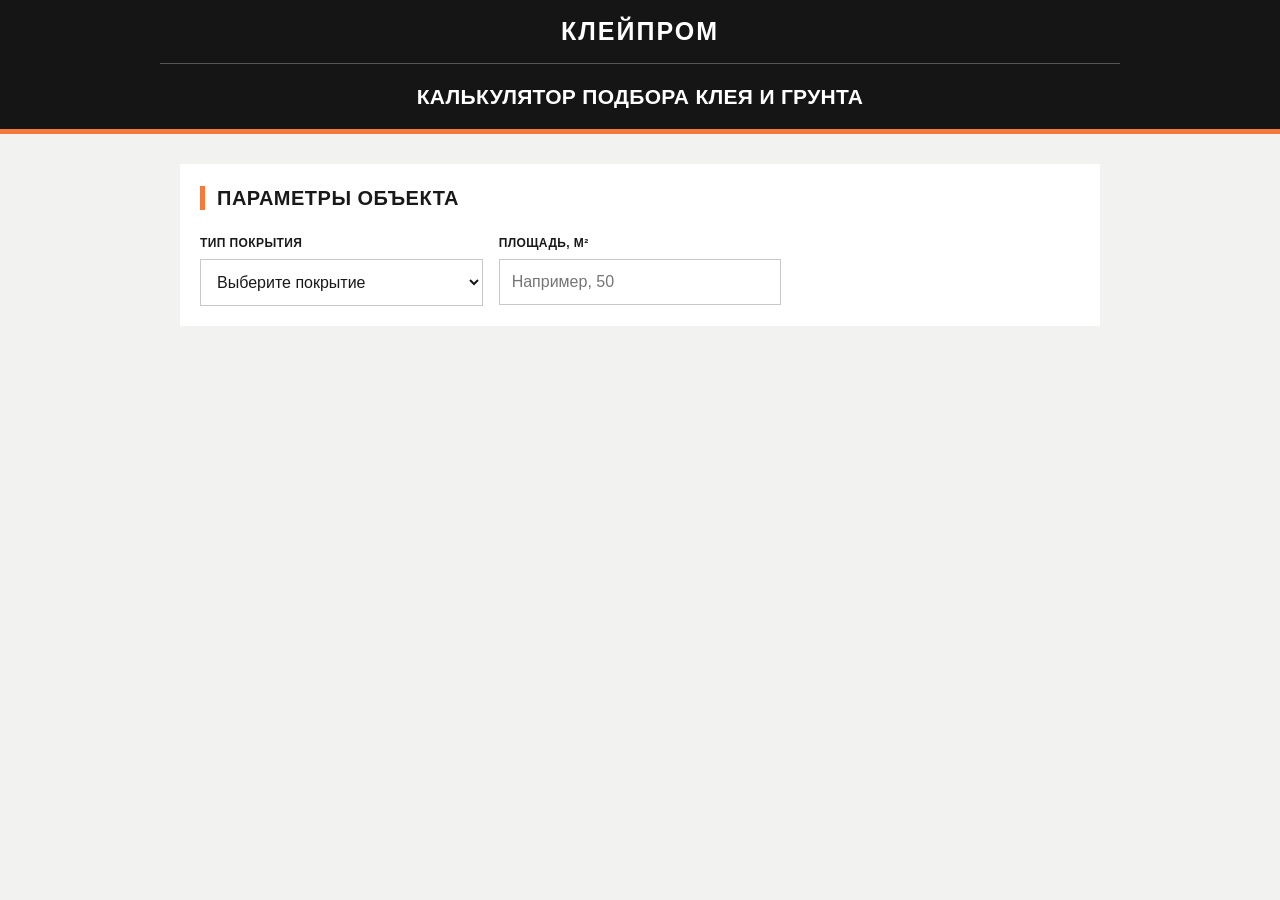
<file: index.html>
<!doctype html>
<html lang="ru">
<head>
  <meta charset="utf-8">
  <meta name="viewport" content="width=device-width, initial-scale=1">
  <title>Калькулятор подбора грунта и клея</title>
  <link rel="stylesheet" href="style.css">
</head>
<body>
  <header class="top">
    <div class="wrap">
      <div class="nav">
        <div class="brand">КЛЕЙПРОМ</div>
      </div>
      <p>Калькулятор подбора клея и грунта</p>
    </div>
  </header>
  <main class="wrap">
    <section class="card">
      <h2>Параметры объекта</h2>
      <div class="grid">
        <label>Тип покрытия
          <select id="covering">
            <option value="">Выберите покрытие</option>
            <option value="spc">SPC/MSPC</option>
            <option value="lvt">LVT/ПВХ</option>
            <option value="parquet">Паркет</option>
            <option value="massiv">Массив</option>
            <option value="cover">Ковровая плитка</option>
            <option value="cork">Пробка</option>
            <!-- <option value="laminate">Ламинат</option>
            <option value="linoleum">Линолиум</option> -->
          </select>
        </label>
        <label>Площадь, м²
          <input id="area" type="number" min="0" step="0.1" placeholder="Например, 50">
        </label>
        <div id="woodWidth"></div>
        </div>
      </div>
    </section>
    <section id="criteriaCard" class="card hidden">
      <h2>Критерии</h2>
      <div id="criteria" class="criteria">
      </div>
      <button id="calculate" class="calculate-button" type="button">Рассчитать</button>
    </section>
    <section id="results" class="card hidden" aria-live="polite">
      <h2>Результат</h2>
      <div class="columns">
        <div class="result-box">
          <h3>Подходящий грунт</h3>
          <div id="primers"></div>
          <div id="primerConsumption" class="consumption-note hidden"></div>
        </div>
        <div class="result-box">
          <h3>Подходящий клей</h3>
          <div id="adhesives">
          <div id="adhesiveConsumption" class="consumption-note hidden"></div>
          </div>
        </div>
      </div>
      <p class="footnote">Тара клея рассчитана по правилу: полные большие упаковки, затем при остатке больше 80% большой - ещё большая; при остатке не более 80% - малая. Если малой упаковки нет, добавляется большая.</p>
      <div class="order-block">
        <h3>Ваш заказ</h3>
        <div class="order-grid">
          <label>Наименование юрлица<input id="legalEntity" type="text" placeholder="Например, ООО «Ромашка»">
          </label>
          <label>Текст заказа<textarea id="orderText" readonly>Заказ от:\n\nТовар</textarea>
          </label>
        </div>
        <button id="copyOrder" class="copy-button" type="button">Скопировать заказ</button>
      </div>
    </section>
  </main>
<script src="script.js"></script>
</body>
</file>
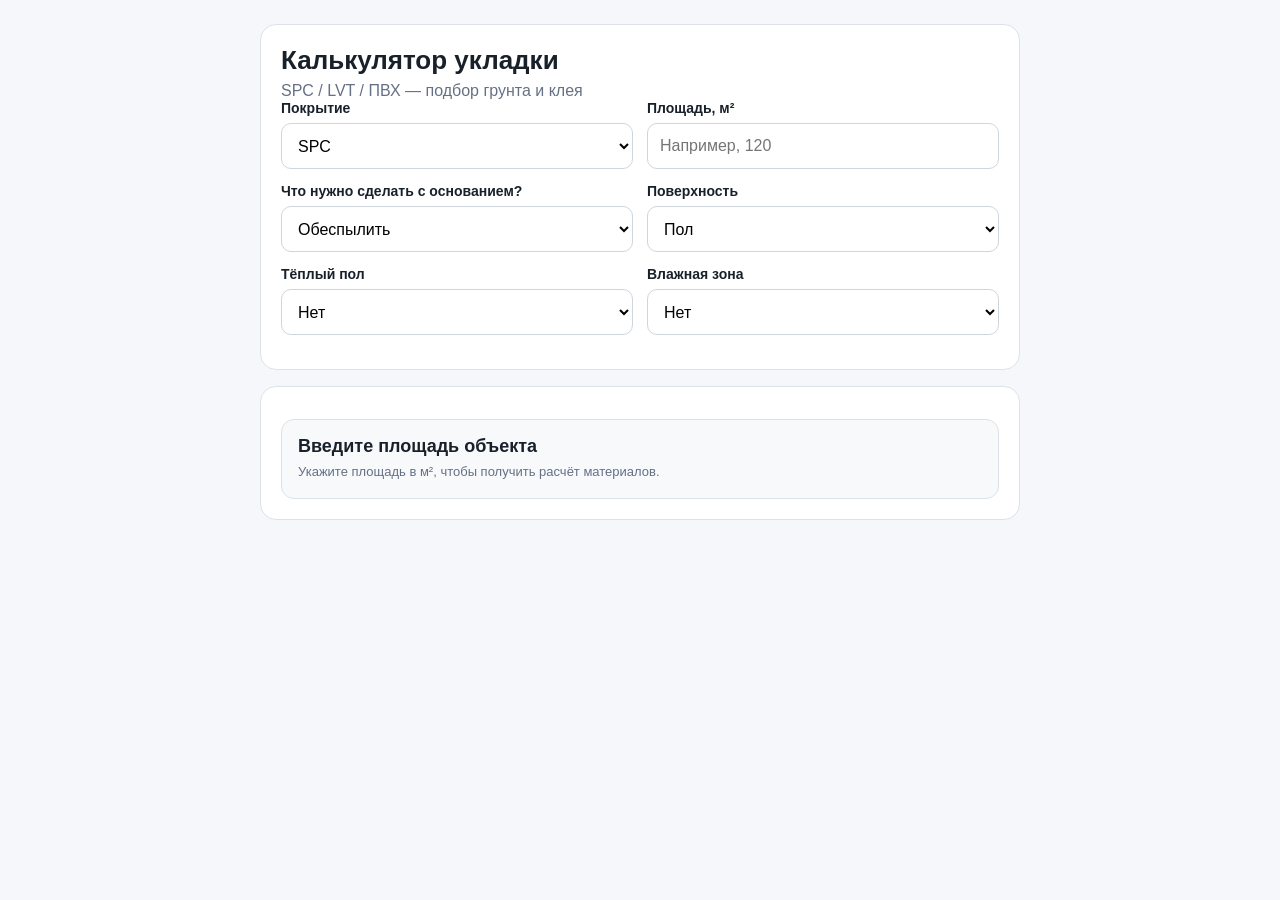
<file: Index.html>
<!doctype html>
<html lang="ru"><head><meta charset="utf-8">
<meta name="viewport" content="width=device-width,initial-scale=1">
<title>Калькулятор Lechner SPC LVT</title>
<style>
body{font-family:Arial,sans-serif;background:#f5f7fa;color:#18202a;margin:0}.wrap{max-width:760px;margin:auto;padding:24px 16px}.card{background:#fff;border:1px solid #dde2e8;border-radius:16px;padding:20px;margin-bottom:16px}h1{margin:0 0 6px;font-size:26px}.sub,.muted{color:#667085}.empty{padding:22px}.empty strong{font-size:22px}.grid{display:grid;grid-template-columns:1fr 1fr;gap:14px}.field{margin-bottom:14px}label{display:block;font-weight:bold;font-size:14px;margin-bottom:7px}input,select{width:100%;height:46px;border:1px solid #cfd5dd;border-radius:10px;padding:0 12px;font-size:16px;background:white;box-sizing:border-box}.result{background:#f7f9fb;border:1px solid #dce2e8;border-radius:13px;padding:16px;margin-top:12px}.row{display:flex;justify-content:space-between;gap:15px;padding:9px 0;border-bottom:1px solid #e2e6eb}.row:last-child{border:0}.badge{background:#e8eefc;border-radius:999px;padding:6px 10px;font-size:13px;font-weight:bold}.muted{font-size:13px;line-height:1.45}.error{color:#b42318;font-size:13px}@media(max-width:560px){.grid{grid-template-columns:1fr}}
</style></head><body><div class="wrap">
<div class="card"><h1>Калькулятор укладки</h1><div class="sub">SPC / LVT / ПВХ — подбор грунта и клея</div>
<div class="grid">
<div class="field"><label>Покрытие</label><select id="cover"><option>SPC</option><option>LVT</option><option>ПВХ</option></select></div>
<div class="field"><label>Площадь, м²</label><input id="area" type="number" min="0" step="0.1" placeholder="Например, 120"></div></div>
<div class="grid">
<div class="field"><label>Что нужно сделать с основанием?</label><select id="task"><option value="dust">Обеспылить</option><option value="strength">Укрепить</option></select></div>
<div class="field"><label>Поверхность</label><select id="surface"><option value="floor">Пол</option><option value="wall">Вертикальная поверхность</option></select></div></div>
<div class="grid">
<div class="field"><label>Тёплый пол</label><select id="warm"><option value="no">Нет</option><option value="yes">Да</option></select></div>
<div class="field"><label>Влажная зона</label><select id="wet"><option value="no">Нет</option><option value="yes">Да</option></select></div></div>
</div>
<div id="error" class="error"></div><div id="result" class="card"></div></div>
<script>
(function(){
"use strict";
var products={
 G:{name:"GOMMAPUR 2K",covers:["SPC","LVT","ПВХ"],sizes:[10],warm:true,wet:true,wall:false},
 P:{name:"POLIFLEX SPC",covers:["SPC","LVT","ПВХ"],sizes:[5,15],warm:true,wet:true,wall:true},
 K:{name:"HYCOL KD FIBER",covers:["LVT","ПВХ"],sizes:[5,18],warm:true,wet:false,wall:true},
 H:{name:"HYCOSTIK FIBER",covers:["LVT"],sizes:[5,18],warm:true,wet:false,wall:false}
};
function $(id){return document.getElementById(id)}
function fmt(n){return n.toFixed(1).replace(".",",")}
function roundHalfUp(n){return Math.floor(n+0.5)}
function normalPack(kg,sizes){
 var best=null;
 sizes.forEach(function(size){
   var count=Math.max(1,roundHalfUp(kg/size));
   var total=count*size;
   if(!best || total-kg<best.total-kg) best={items:[[count,size]],total:total};
 });
 return best;
}
function polyflexPack(kg){
  var need=Math.max(0,Number(kg)||0);
  var n15=Math.floor(need/15);
  var remainder=need-n15*15;
  var n5=Math.ceil(remainder/5);

  n15+=Math.floor(n5/3);
  n5=n5%3;

  var items=[];
  if(n15>0) items.push([n15,15]);
  if(n5>0) items.push([n5,5]);

  return {items:items,total:n15*15+n5*5};
}
function specialPack(kg){
  var need=Math.max(0,Number(kg)||0);
  var n18=Math.floor(need/18);
  var remainder=need-n18*18;
  var n5=Math.ceil(remainder/5);

  n18+=Math.floor(n5/3);
  n5=n5%3;

  var items=[];
  if(n18>0) items.push([n18,18]);
  if(n5>0) items.push([n5,5]);

  return {items:items,total:n18*18+n5*5};
}
function packText(p){
 return p.items.map(function(x){return x[1]+" кг — "+x[0]+" шт."}).join(" + ");
}
function calc(){
 var area=Number($("area").value);
 var cover=$("cover").value;
 var task=$("task").value;
 var surface=$("surface").value;
 var warm=$("warm").value==="yes";
 var wet=$("wet").value==="yes";

 if(!Number.isFinite(area) || area<=0){
   $("error").textContent="";
   $("result").innerHTML='<div class="result empty"><strong style="font-size:18px">Введите площадь объекта</strong><div class="muted" style="margin-top:6px">Укажите площадь в м², чтобы получить расчёт материалов.</div></div>';
   return;
 }
 $("error").textContent="";

 var primerLiters=area*0.12;
 var primerPacks=Math.max(1,roundHalfUp(primerLiters/5));
 var primers=task==="dust"?[{name:"PRIMER D PLUS"}]:[{name:"PU PRIMER 150"},{name:"PRIMER SF"}];

 var glueKg=area*(cover==="SPC"?0.6:0.32);

 var list=Object.keys(products).map(function(id){
   var p=products[id];
   return {id:id,name:p.name,covers:p.covers,sizes:p.sizes,warm:p.warm,wet:p.wet,wall:p.wall};
 }).filter(function(p){
   return p.covers.indexOf(cover)>=0 &&
          (!warm || p.warm) &&
          (!wet || p.wet) &&
          (surface!=="wall" || p.wall);
 });

 var priority={P:1,G:2,K:3,H:4};
 list.sort(function(a,b){return priority[a.id]-priority[b.id]});

 var html='<div style="font-size:28px;font-weight:800;margin:0 0 12px;text-transform:uppercase">ГРУНТ</div>';
 primers.forEach(function(pr){
   html+='<div class="result"><div style="display:flex;justify-content:space-between;gap:10px;align-items:center;flex-wrap:wrap">';
   html+='<div><strong style="font-size:20px">'+pr.name+'</strong></div>';
   html+='<span class="badge">5 л — '+primerPacks+' шт.</span></div>';
   html+='<div class="row"><span>Расчётный расход</span><strong>'+fmt(primerLiters)+' л</strong></div>';
   html+='<div class="muted">Норма расчёта: 120 мл/м²</div></div>';
 });

 if(!list.length){
   html+='<div class="result"><strong>Подходящего клея не найдено</strong><div class="muted" style="margin-top:6px">По выбранным условиям в актуальной базе нет подходящего варианта.</div></div>';
 }else{
   html+='<div style="font-size:26px;font-weight:800;margin:20px 0 10px;text-transform:uppercase">КЛЕЙ</div>';
   list.forEach(function(p,index){
     var pkg=p.id==="P"?polyflexPack(glueKg):((p.id==="K"||p.id==="H")?specialPack(glueKg):normalPack(glueKg,p.sizes));
     html+='<div class="result"><div style="display:flex;justify-content:space-between;gap:10px;align-items:center;flex-wrap:wrap">';
     html+='<div><strong style="font-size:20px">'+p.name+'</strong></div>';
     html+='<span class="badge">'+packText(pkg)+'</span></div>';
     html+='<div class="row"><span>Расчётный расход</span><strong>'+fmt(glueKg)+' кг</strong></div>';
     html+='<div class="row"><span>Материал в упаковках</span><strong>'+fmt(pkg.total)+' кг</strong></div>';
     html+='<div class="muted">Норма расчёта: '+(cover==="SPC"?600:320)+' г/м²</div></div>';
   });
 }
 html+='<p class="muted" style="margin:16px 0 0">Перед началом работ необходимо проверить основание по ровности, влажности и прочности.</p>';
 $("result").innerHTML=html;
}
["cover","area","task","surface","warm","wet"].forEach(function(id){
 $(id).addEventListener("input",calc);
 $(id).addEventListener("change",calc);
});
calc();
})();
</script>
</file>
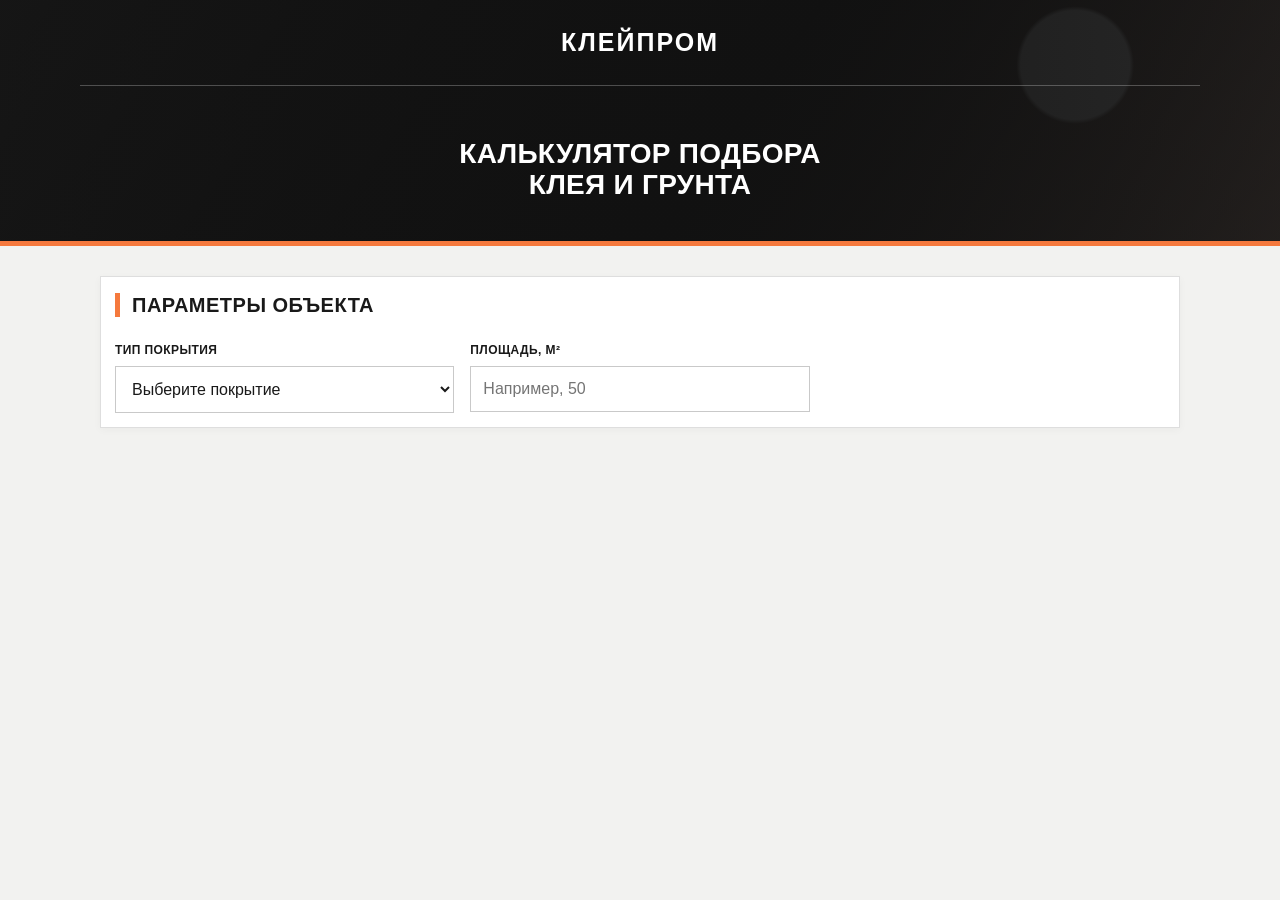
<file: index-matrices-v17.html>
<!doctype html>
<html lang="ru">
<head>
  <meta charset="utf-8">
  <meta name="viewport" content="width=device-width, initial-scale=1">
  <title>Калькулятор подбора грунта и клея</title>
  <style>
    :root { --ink:#191919;
           --muted:#6a6a6a;
           --line:#dedede;
           --orange:#f5793d;
           --orange-dark:#d95d26;
           --pale:#f5f5f3;
           --paper:#fff;
           --black:#151515; }
    * { box-sizing:border-box; } 
    body { margin:0;
          background:#f2f2f0;
          color:var(--ink);
          font:16px/1.45 Arial, Helvetica, sans-serif; }
    .top { color:#fff;
          padding:0 20px 40px;
          background:linear-gradient(90deg,#111b 0%,#111e 48%,#1119 100%),
            radial-gradient(circle at 84% 27%,#4b4b4b 0 5%,transparent 5.4%),
            linear-gradient(125deg,#222 0%,#111 57%,#3c332f 100%);
          border-bottom:5px solid var(--orange); } 
    .wrap { max-width:1120px;
           margin:auto; }
    .nav { min-height:86px;
          display:flex;
          align-items:center;
          justify-content:center;
          border-bottom:1px solid #ffffff40; } 
    .brand { display:flex;
            gap:13px;
            align-items:center;
            font-weight:800;
            font-size:25px;
            letter-spacing:2px; } 
    .top p { max-width:700px;
            margin:52px auto 0;
            text-align:center;
            font-size:28px;
            line-height:1.12;
            font-weight:800;
            text-transform:uppercase;
            letter-spacing:.3px; } 
    main { padding:30px 20px 54px; }
    .card { background:var(--paper);
           border:1px solid var(--line);
           border-radius:0;
           padding:28px;
           box-shadow:0 2px 8px #00000009;
           margin-bottom:18px; }
    h2 { display:flex;
        align-items:center;
        gap:12px;
        font-size:20px;
        margin:0 0 22px;
        text-transform:uppercase;
        letter-spacing:.5px; } 
    h2:before { content:'';
               display:block;
               width:5px;
               height:24px;
               background:var(--orange); }
    h3 { font-size:16px;
        margin:0 0 10px;
        text-transform:uppercase;
        letter-spacing:.3px; }
    .grid { display:grid;
           grid-template-columns:repeat(3,1fr);
           gap:16px; }
    label { display:block;
           font-weight:700;
           font-size:12px;
           letter-spacing:.4px;
           text-transform:uppercase; }
    select,input { margin-top:7px;
                  width:100%;
                  appearance:auto;
                  border:1px solid #c9c9c9;
                  border-radius:0;
                  padding:13px 12px;
                  font:16px Arial,sans-serif;
                  background:#fff;
                  color:var(--ink); } 
    input:focus,select:focus { outline:3px solid #f5793d44;
                              border-color:var(--orange); }
    .criteria { display:grid;
               grid-template-columns:repeat(3,1fr);
               gap:14px; } 
    .criterion { padding:14px;
                background:var(--pale);
                border-top:3px solid var(--orange);
                border-radius:0; }
    .criterion label { font-size:11px; } 
    .criterion select { padding:10px;
                       font-size:14px; }
    button { border:0; cursor:pointer;
            border-radius:0;
            padding:14px 25px;
            background:var(--orange);
            color:#fff;
            font-size:14px;
            font-weight:800;
            letter-spacing:.6px;
            text-transform:uppercase; } 
    button:hover { background:var(--orange-dark); } 
    .calculate-button { width:100%;
                       margin-top:22px; }
    .hidden { display:none!important; } 
    .summary { display:flex;
              align-items:center;
              gap:20px;
              flex-wrap:wrap;
              padding:13px 20px;
              border-radius:0;
              background:var(--black);
              color:#fff;
              margin-bottom:18px;
              font-size:14px; } 
    .summary b { color:var(--orange);
                font-size:18px; }
    .columns { display:grid;
              grid-template-columns:repeat(2,minmax(0,1fr));
              gap:18px; } 
    .result-box { border:1px solid var(--line);
                 border-radius:0;
                 overflow:hidden; } 
    .result-box h3 { padding:16px 17px;
                    background:var(--black);
                    color:#fff;
                    margin:0; }
    .item { position:relative;
           padding:16px 17px 16px 54px;
           border-top:1px solid var(--line); } 
    .item strong { display:block;
                  font-size:16px; } 
    .note { font-size:13px;
           color:var(--muted);
           margin-top:4px; }
    .pack { margin-top:10px;
           color:var(--orange-dark);
           font-weight:800; } 
    .empty { color:var(--muted);
            font-style:italic; }
    .footnote { border-left:3px solid var(--orange);
               padding-left:12px;
               color:var(--muted);
               font-size:13px;
               margin:18px 0 0; }
    .select-product { position:absolute;
                     left:17px;
                     top:50%;
                     transform:translateY(-50%);
                     margin:0;
                     cursor:pointer; } 
    .select-product input { appearance:none;
                           display:block;
                           width:20px;
                           height:20px;
                           margin:0;
                           padding:0;
                           border:1px solid #aaa;
                           background:#fff;
                           cursor:pointer; } 
    .select-product input:checked { border-color:var(--orange);
                                   background:var(--orange); } 
    .select-product input:checked:after { content:'✓';
                                         display:block;
                                         color:#fff;
                                         font-size:16px;
                                         font-weight:800;
                                         text-align:center;
                                         line-height:18px; }
    .order-block { margin-top:28px;
                  padding:24px;
                  background:var(--pale);
                  border-top:4px solid var(--orange); } 
    .order-block h3 { margin-bottom:18px;
                     text-align:center;
                     font-size:18px; } 
    .order-block h3:after { content:'';
                           display:block;
                           width:42px;
                           height:3px;
                           margin:9px auto 0;
                           background:var(--orange); } 
    .order-grid { display:grid;
                 grid-template-columns:1fr;
                 gap:16px; } 
    .order-block label { text-align:center; }
    textarea { width:100%;
              min-height:166px;
              margin-top:7px;
              resize:vertical;
              border:1px solid #c9c9c9;
              border-radius:0;
              padding:13px;
              font:14px/1.5 Arial,sans-serif;
              color:var(--ink);
              background:#fff; } 
    .copy-button { display:block;
                  margin:15px auto 0; }
    @media(max-width:720px) { 
      .grid,.criteria,.columns { grid-template-columns:1fr; } 
      .nav { min-height:70px; } 
      .top p { margin-top:36px;
              font-size:23px; } 
      .card { padding:20px; } }
  
/* Compact UI */
body{margin:0;font-size:14px;}
.container{max-width:980px;padding:20px 16px;}
header{padding:14px 0 18px;}
header h1{margin:0 0 4px;font-size:22px;}
header p{margin:0;font-size:13px;}
.card,.panel,.section,.result,.order{padding:14px;margin-bottom:12px;}
.grid { display:grid; grid-template-columns:repeat(3,1fr); gap:16px; }
label { font-weight:700; font-size:12px; letter-spacing:.4px; text-transform:uppercase; }
select,input { padding:13px 12px; font-size:16px; }
.criteria { display:grid; grid-template-columns:repeat(3,1fr); gap:14px; }
.criterion { padding:14px; }
.criterion select { padding:10px; font-size:14px; }
button{padding:9px 14px;font-size:14px;}
.product{padding:10px 0;}
.product h3{margin:0 0 5px;font-size:18px;}
.product p{margin:2px 0;font-size:13px;}
.result-title{margin:0 0 8px;font-size:17px;}
.hidden{display:none!important;}
@media(max-width:700px){.container{padding:14px 10px}.grid,.criteria{grid-template-columns:1fr}.card,.panel,.section,.result,.order{padding:11px;margin-bottom:8px}}

</style>
</head>
<body>
  <header class="top">
    <div class="wrap">
      <div class="nav">
        <div class="brand">КЛЕЙПРОМ</div>
      </div>
      <p>Калькулятор подбора<br>клея и грунта</p>
    </div>
  </header>
  <main class="wrap">
    <section class="card">
      <h2>Параметры объекта</h2>
      <div class="grid">
        <label>Тип покрытия<select id="covering">
          <option value="">Выберите покрытие</option>
          <option value="spc">SPC</option>
          <option value="lvt">LVT</option>
          <option value="pvc">ПВХ</option>
          <option value="parquet">Паркет</option>
          <option value="plywood">Фанера</option>
        </select></label>
        <label>Площадь, м²<input id="area" type="number" min="0" step="0.1" placeholder="Например, 50">
        </label>
        <label id="parquetSize" class="hidden">Ширина паркета<select id="parquet">
          <option value="">Выберите размер</option>
          <option value="under-200">До 200 мм</option>
          <option value="over-200">Более 200 мм</option>
        </select>
        </label>
      </div>
    </section>
    <section id="criteriaCard" class="card hidden">
      <h2>Критерии</h2>
      <div id="criteria" class="criteria">
      </div>
      <button id="calculate" class="calculate-button" type="button">Рассчитать</button>
    </section>
    <section id="results" class="card hidden" aria-live="polite">
      <h2>Результат</h2>
      <div class="columns">
        <div class="result-box">
          <h3>Подходящие грунты</h3>
          <div id="primers">
          </div>
        </div>
        <div class="result-box">
          <h3>Подходящие клеи</h3>
          <div id="adhesives">
          </div>
        </div>
      </div>
      <p class="footnote">Расход грунта: 120 г/м². Тара клея рассчитана по правилу: полные большие упаковки, затем при остатке больше 80% большой - ещё большая; при остатке не более 80% - малая. Если малой упаковки нет, добавляется большая.</p>
      <div class="order-block">
        <h3>Ваш заказ</h3>
        <div class="order-grid">
          <label>Наименование юрлица<input id="legalEntity" type="text" placeholder="Например, ООО «Ромашка»">
          </label>
          <label>Текст заказа<textarea id="orderText" readonly>Заказ от:\n\nТовар</textarea>
          </label>
        </div>
        <button id="copyOrder" class="copy-button" type="button">Скопировать заказ</button>
      </div>
    </section>
  </main>
<script>
(() => {
  // =========================
  // ДАННЫЕ КАЛЬКУЛЯТОРА / МАТРИЦЫ
  // =========================

  // 1. Матрица критериев: какое покрытие -> какие критерии показываем.
  const criteriaMatrix = {
    spc:['base-type','base-prep','surface','warm-floor','wet-zone'],
    lvt:['base-type','base-prep','surface','warm-floor','wet-zone'],
    pvc:['base-type','base-prep','surface','warm-floor','wet-zone','pvc-type'],
    parquet:['base-prep','warm-floor','glue-to'],
    plywood:['base-prep']
  };

  const criteria = {
    'base-type': {
      name:'Тип основания',
      options:[
        {id:'absorbent', name:'Впитывающее'},
        {id:'non-absorbent', name:'Невпитывающее'}
      ]
    },
    'base-prep': {
      name:'Подготовка основания',
      options:[
        {id:'dedust', name:'Обеспылить'},
        {id:'strengthen-dedust', name:'Укрепить и обеспылить'}
      ]
    },
    'surface': {
      name:'Поверхность',
      options:[
        {id:'floor', name:'Пол'},
        {id:'walls', name:'Стены'}
      ]
    },
    'warm-floor': {
      name:'Тёплый пол',
      options:[
        {id:'no', name:'Нет'},
        {id:'yes', name:'Да'}
      ]
    },
    'wet-zone': {
      name:'Мокрая зона',
      options:[
        {id:'no', name:'Нет'},
        {id:'yes', name:'Да'}
      ]
    },
    'pvc-type': {
      name:'Тип ПВХ',
      options:[
        {id:'roll', name:'Рулонный'},
        {id:'tile', name:'Плитка'}
      ]
    },
    'glue-to': {
      name:'На что клеим',
      options:[
        {id:'screed', name:'На стяжку'},
        {id:'plywood', name:'На фанеру'}
      ]
    }
  };

  // 2. Единый каталог продуктов.
  // Все условия, тара и расход хранятся внутри карточки продукта.
  const products = [
    {
      id: 'primer-pu-150-speed', type: 'primer', name: 'Primer PU 150 Speed', packs: [5],
      requires: { 'base-prep': ['strengthen-dedust'] }, consumption: { all: 120 }
    },
    {
      id: 'primer-d-plus', type: 'primer', name: 'Primer D Plus', packs: [5],
      requires: { 'base-prep': ['dedust'] }, consumption: { all: 120 }
    },
    {
      id: 'primer-pu-antidust', type: 'primer', name: 'Pu Primer AntiDust', packs: [5],
      requires: { 'base-prep': ['strengthen-dedust'] }, consumption: { all: 120 }
    },
    {
      id: 'pu-primer-sf', type: 'primer', name: 'PU Primer SF', packs: [5],
      requires: { 'base-prep': ['strengthen-dedust'] }, consumption: { all: 120 }
    },
    {
      id: 'u-primer-150', type: 'primer', name: 'U-Primer 150', packs: [5],
      requires: { 'base-prep': ['strengthen-dedust'] }, consumption: { all: 120 }
    },
    {
      id: 'hycol-kd-fiber', type: 'adhesive', name: 'Hycol KD Fiber', covers: ['lvt', 'pvc'], packs: [5, 18],
      requires: { 'base-type': ['absorbent'], 'base-prep': ['dedust'], surface: ['floor'], 'wet-zone': ['no', 'yes'], 'pvc-type': ['roll', 'tile'] },
      consumption: { lvt: 320, pvc: 320 }
    },
    {
      id: 'hykostik-fiber', type: 'adhesive', name: 'Hycostik Fiber', covers: ['lvt', 'pvc'], packs: [5, 18],
      requires: { 'base-type': ['absorbent'], 'base-prep': ['dedust'], surface: ['floor'], 'wet-zone': ['no'], 'pvc-type': ['tile'] },
      consumption: { lvt: 320, pvc: 320 }
    },
    {
      id: 'gommapur', type: 'adhesive', name: 'Gommapur', covers: ['spc', 'lvt', 'pvc'], packs: [10],
      requires: { surface: ['floor'], 'wet-zone': ['no', 'yes'], 'pvc-type': ['tile'] },
      consumption: { spc: 600, lvt: 320, pvc: 320 }
    },
    {
      id: 'poliflex-spc', type: 'adhesive', name: 'Poliflex SPC', covers: ['spc', 'lvt', 'pvc'], packs: [5, 15],
      requires: { surface: ['floor', 'walls'], 'wet-zone': ['no', 'yes'], 'pvc-type': ['tile'] },
      consumption: { spc: 600, lvt: 320, pvc: 320 }
    },
    {
      id: 'bona-r-820', type: 'adhesive', name: 'Bona R-820', covers: ['parquet', 'plywood'], packs: [15],
      requires: { 'parquet-size': ['under-200', 'over-200'] },
      consumption: { 'parquet|under-200': 1200, 'parquet|over-200': 1500, plywood: 1000 }
    },
    {
      id: 's-bond-flex', type: 'adhesive', name: 'S-bond flex', covers: ['parquet', 'plywood'], packs: [14],
      requires: { 'parquet-size': ['under-200'] },
      consumption: { 'parquet|under-200': 1200, plywood: 1000 }
    },
    {
      id: 'legnopol-4000', type: 'adhesive', name: 'Legnopol 4000', covers: ['parquet', 'plywood'], packs: [10],
      requires: { 'parquet-size': ['under-200', 'over-200'] },
      consumption: { 'parquet|under-200': 1200, 'parquet|over-200': 1500, plywood: 1000 }
    },
    {
      id: 'izopur-2k', type: 'adhesive', name: 'IZOPUR 2K', covers: ['parquet', 'plywood'], packs: [10],
      requires: { 'parquet-size': ['under-200'] },
      consumption: { 'parquet|under-200': 1200, plywood: 1000 }
    }
  ];

  const $ = id => document.getElementById(id);
  const fmt = n => new Intl.NumberFormat('ru-RU', { maximumFractionDigits: 1 }).format(n);
  const chosenProducts = new Set();
  let orderItems = {};

  function drawCriteria() {
    const cover = $('covering').value;
    const host = $('criteria');
    host.innerHTML = '';
    $('parquetSize').classList.toggle('hidden', cover !== 'parquet');
    $('criteriaCard').classList.toggle('hidden', !cover);

    (criteriaMatrix[cover] || []).forEach(criterionId => {
      const criterion = criteria[criterionId];
      const options = criterion.options
        .map(option => `<option value="${option.id}">${option.name}</option>`)
        .join('');

      host.insertAdjacentHTML('beforeend', `
        <div class="criterion">
          <label>${criterion.name}
            <select data-criterion="${criterionId}">${options}</select>
          </label>
        </div>`);
    });
  }

  function packPlan(required, packs) {
    const big = Math.max(...packs);
    const small = packs.filter(size => size < big).sort((a, b) => b - a)[0];
    let bigCount = Math.floor(required / big);
    const remaining = +(required - bigCount * big).toFixed(6);
    const plan = [];

    if (remaining > 0) {
      if (remaining > big * 0.8 || !small) {
        bigCount++;
      } else {
        plan.push({ size: small, count: Math.ceil(remaining / small) });
      }
    }

    if (bigCount) plan.unshift({ size: big, count: bigCount });
    return plan;
  }

  function getAnswers() {
    return Object.fromEntries(
      [...document.querySelectorAll('[data-criterion]')]
        .map(element => [element.dataset.criterion, element.value])
    );
  }

  function matchesRequires(product, answers) {
    return Object.entries(product.requires || {}).every(([criterionId, allowed]) => {
      if (!(criterionId in answers)) return true;
      return (Array.isArray(allowed) ? allowed : [allowed]).includes(answers[criterionId]);
    });
  }

  function getSuitableProducts(cover, answers) {
    return products.filter(product => {
      if (product.type === 'adhesive' && !product.covers.includes(cover)) return false;
      return matchesRequires(product, answers);
    });
  }

  function calculateProduct(product, required, unit) {
    const plan = packPlan(required, product.packs);
    return {
      plan,
      purchase: plan.map(item => `${item.count} × ${item.size} ${unit}`).join(' + '),
      total: plan.reduce((sum, item) => sum + item.size * item.count, 0)
    };
  }

  function renderProduct(product, required, unit) {
    const id = `${product.type}:${product.id}`;
    const result = calculateProduct(product, required, unit);

    return `
      <div class="item">
        <label class="select-product">
          <input type="checkbox" aria-label="${product.name}" data-product-id="${id}" ${chosenProducts.has(id) ? 'checked' : ''}>
        </label>
        <div class="product-info">
          <strong>${product.name}</strong>
          <div class="pack">Купить: ${result.purchase}</div>
          <div class="note">Всего в таре: ${fmt(result.total)} ${unit}</div>
        </div>
      </div>`;
  }

  function updateOrderText() {
    const legalEntity = $('legalEntity').value.trim() || 'не указано';
    const items = [...chosenProducts].map(id => orderItems[id]).filter(Boolean);
    const lines = items.map(item => `${item.name} — ${item.purchase}`).join('\n');
    $('orderText').value = items.length
      ? `Заказ от: ${legalEntity}\n\nТовар\n${lines}`
      : `Заказ от: ${legalEntity}\n\nТовар`;
  }

  function calculate(showErrors = false) {
    const cover = $('covering').value;
    const area = parseFloat($('area').value);
    const parquetSize = $('parquet').value;

    if (!cover) {
      if (showErrors) alert('Выберите тип покрытия.');
      return;
    }

    if (!(area > 0)) {
      if (showErrors) alert('Введите площадь больше нуля.');
      return;
    }

    if (cover === 'parquet' && !parquetSize) {
      if (showErrors) alert('Выберите ширину паркета.');
      return;
    }

    const consumptionKey = cover === 'parquet' ? `parquet|${parquetSize}` : cover;
    const answers = getAnswers();
    const primerRequired = area * 120 / 1000;
    const suitable = getSuitableProducts(cover, answers);
    const primers = suitable.filter(product => product.type === 'primer');
    const adhesives = suitable.filter(product => product.type === 'adhesive');
    const required = area * (adhesives[0]?.consumption?.[consumptionKey] ?? 0) / 1000;

    if (!adhesives.some(product => Number.isFinite(product.consumption?.[consumptionKey]))) {
      if (showErrors) alert('Для выбранных условий не задан расход.');
      return;
    }

    orderItems = {};

    [...primers, ...adhesives].forEach(product => {
      const isPrimer = product.type === 'primer';
      const result = calculateProduct(product, isPrimer ? primerRequired : required, isPrimer ? 'л/кг' : 'кг');
      orderItems[`${product.type}:${product.id}`] = { name: product.name, purchase: result.purchase };
    });

    [...chosenProducts].forEach(id => {
      if (!orderItems[id]) chosenProducts.delete(id);
    });

    $('primers').innerHTML = primers.length
      ? primers.map(product => renderProduct(product, primerRequired, 'л/кг')).join('')
      : '<div class="item empty">Выберите подготовку основания в критериях.</div>';

    $('adhesives').innerHTML = adhesives.length
      ? adhesives.map(product => renderProduct(product, required, 'кг')).join('')
      : '<div class="item empty">Подходящие клеи по выбранным условиям не найдены.</div>';

    updateOrderText();
    $('results').classList.remove('hidden');
  }

  function refresh() { drawCriteria(); calculate(false);}
  $('covering').addEventListener('change', refresh);
  $('area').addEventListener('input', () => calculate(false));
  $('parquet').addEventListener('change', () => calculate(false));
  document.addEventListener('change', event => { if (event.target.matches('[data-criterion]')) calculate(false);
                                                if (event.target.matches('[data-product-id]'))
                                                { const id=event.target.dataset.productId;
                                                 event.target.checked ? chosenProducts.add(id) : chosenProducts.delete(id); updateOrderText();} });
  $('legalEntity').addEventListener('input', updateOrderText);
  $('copyOrder').addEventListener('click', async () => { const text=$('orderText').value;
                                                        try { await navigator.clipboard.writeText(text);
                                                             $('copyOrder').textContent='Скопировано'; 
                                                             setTimeout(()=>{$('copyOrder').textContent='Скопировать заказ';
                                                                            },1600);
                                                            } catch { $('orderText').select();
                                                                     document.execCommand('copy'); } });
  $('calculate').addEventListener('click', () => calculate(true));
})();
</script>
</body></html>
</file>
<file: style.css>
:root {
    --ink: #191919;
    --muted: #6a6a6a;
    --line: #dedede;
    --orange: #f5793d;
    --orange-dark: #d95d26;
    --pale: #f5f5f3;
    --paper: #fff;
    --black: #151515;
  }
  * { box-sizing: border-box; }
  body {
    margin: 0;
    background: #f2f2f0;
    color: var(--ink);
    font: 14px/1.45 Arial, Helvetica, sans-serif;
  }
  .top {
    color: #fff;
    padding: 0 20px 20px;
    background: #151515;
    border-bottom: 5px solid var(--orange);
  }
  .wrap {
    max-width: 960px;
    margin: 0 auto;
  }
  .nav {
    min-height: 64px;
    display: flex;
    align-items: center;
    justify-content: center;
    border-bottom: 1px solid #555;
  }
  .brand {
    display: flex;
    align-items: center;
    font-weight: 800;
    font-size: 25px;
    letter-spacing: 2px;
  }
  .top p {
    margin: 21px auto 0;
    text-align: center;
    font-size: 21px;
    line-height: 1.12;
    font-weight: 800;
    text-transform: uppercase;
    letter-spacing: .3px;
    white-space: nowrap;
  }
  main { padding: 30px 20px 54px; }
  .card {
    background: var(--paper);
    padding: 20px;
    margin-bottom: 12px;
  }
  h2 {
    display: flex;
    align-items: center;
    gap: 12px;
    font-size: 20px;
    margin: 0 0 22px;
    text-transform: uppercase;
    letter-spacing: .5px;
  }
  h2::before {
    content: '';
    display: block;
    width: 5px;
    height: 24px;
    background: var(--orange);
  }
  h3 {
    font-size: 16px;
    margin: 0 0 10px;
    text-transform: uppercase;
    letter-spacing: .3px;
  }
  .grid {
    display: grid;
    grid-template-columns: repeat(3, 1fr);
    gap: 16px;
  }
  label {
    display: block;
    font-weight: 700;
    font-size: 12px;
    letter-spacing: .4px;
    text-transform: uppercase;
  }
  select, input {
    margin-top: 7px;
    width: 100%;
    appearance: auto;
    border: 1px solid #c9c9c9;
    border-radius: 0;
    padding: 13px 12px;
    font: 16px Arial, sans-serif;
    background: #fff;
    color: var(--ink);
  }
  input:focus, select:focus {
    outline: 3px solid #f5793d44;
    border-color: var(--orange);
  }
  .criteria {
    display: grid;
    grid-template-columns: repeat(3, 1fr);
    gap: 14px;
  }
  .criterion {
    padding: 14px;
    background: var(--pale);
    border-top: 3px solid var(--orange);
  }
  .criterion label { font-size: 11px; }
  .criterion select { padding: 10px; font-size: 14px; }
  button {
    border: 0;
    cursor: pointer;
    border-radius: 0;
    padding: 12px 18px;
    background: var(--orange);
    color: #fff;
    font-size: 14px;
    font-weight: 800;
    letter-spacing: .6px;
    text-transform: uppercase;
  }
  button:hover { background: var(--orange-dark); }
  .calculate-button { width: 100%; margin-top: 22px; }
  .hidden { display: none !important; }
  .summary b { color: var(--orange); font-size: 18px; }
  .columns {
    display: grid;
    grid-template-columns: repeat(2, minmax(0, 1fr));
    gap: 18px;
  }
  .result-box {
    overflow: hidden;
  }
  .result-box h3 {
    padding: 14px;
    background: var(--black);
    color: #fff;
    margin: 0;
  }
  .item {
    position: relative;
    padding: 14px 0 14px 38px;
    border-top: 1px solid var(--line);
  }
  .item strong {
    display: block;
    font-size: 20px;
    margin: 0;
  }
  .note {
    margin: 2px 0;
    font-size: 13px;
    color: var(--muted);
  }
  .pack {
    margin-top: 0px;
    color: var(--orange-dark);
    font-weight: 800;
  }
  .client-product {background: #e8f5e9;}
  .empty { color: var(--muted); font-style: italic; }
  .consumption-note {
  margin: 10px 0 0;
  padding: 10px 12px;
  background: var(--pale);
  border-left: 3px solid var(--orange);
  color: var(--muted);
  font-size: 13px;
  line-height: 1.5;
  }
  .footnote {
    border-left: 3px solid var(--orange);
    padding-left: 12px;
    color: var(--muted);
    font-size: 13px;
    margin: 18px 0 0;
  }
  .select-product {
    position: absolute;
    left: 0;
    top: 50%;
    transform: translateY(-50%);
    margin: 0;
    cursor: pointer;
  }
  .select-product input {
    appearance: none;
    display: block;
    width: 20px;
    height: 20px;
    margin: 0;
    padding: 0;
    border: 1px solid #aaa;
    background: #fff;
    cursor: pointer;
  }
  .select-product input:checked {
    border-color: var(--orange);
    background: var(--orange);
  }
  .select-product input:checked::after {
    content: '✓';
    display: block;
    color: #fff;
    font-size: 16px;
    font-weight: 800;
    text-align: center;
    line-height: 18px;
  }
  .order-block {
    margin-top: 28px;
    padding: 24px;
    background: var(--pale);
    border-top: 4px solid var(--orange);
  }
  .order-block h3 { margin-bottom: 18px;
                   text-align: center;
                   font-size: 18px; }
  .order-grid { display: grid;
               grid-template-columns: 1fr;
               gap: 16px; }
  .order-block label { text-align: center; }
  textarea {
    width: 100%;
    min-height: 166px;
    margin-top: 7px;
    resize: vertical;
    border: 1px solid #c9c9c9;
    border-radius: 0;
    padding: 13px;
    font: 14px/1.5 Arial, sans-serif;
    color: var(--ink);
    background: #fff;
  }
  .copy-button { display: block; margin: 15px auto 0; }
  @media (max-width: 720px) {
    .grid, .criteria, .columns { grid-template-columns: 1fr; }
    .nav { min-height: 70px; }
    .top p { margin-top: 36px; font-size: 23px; }
    main { padding: 20px 10px 40px; }
    .card {
      padding: 11px;
      margin-bottom: 8px;
    }
  }
@media (max-width: 600px) {
  h1 {
    font-size: 22px;
    line-height: 1.2;
    text-align: center;
    max-width: 100%;
    padding: 0 15px;
    box-sizing: border-box;
  }
}
</file>
